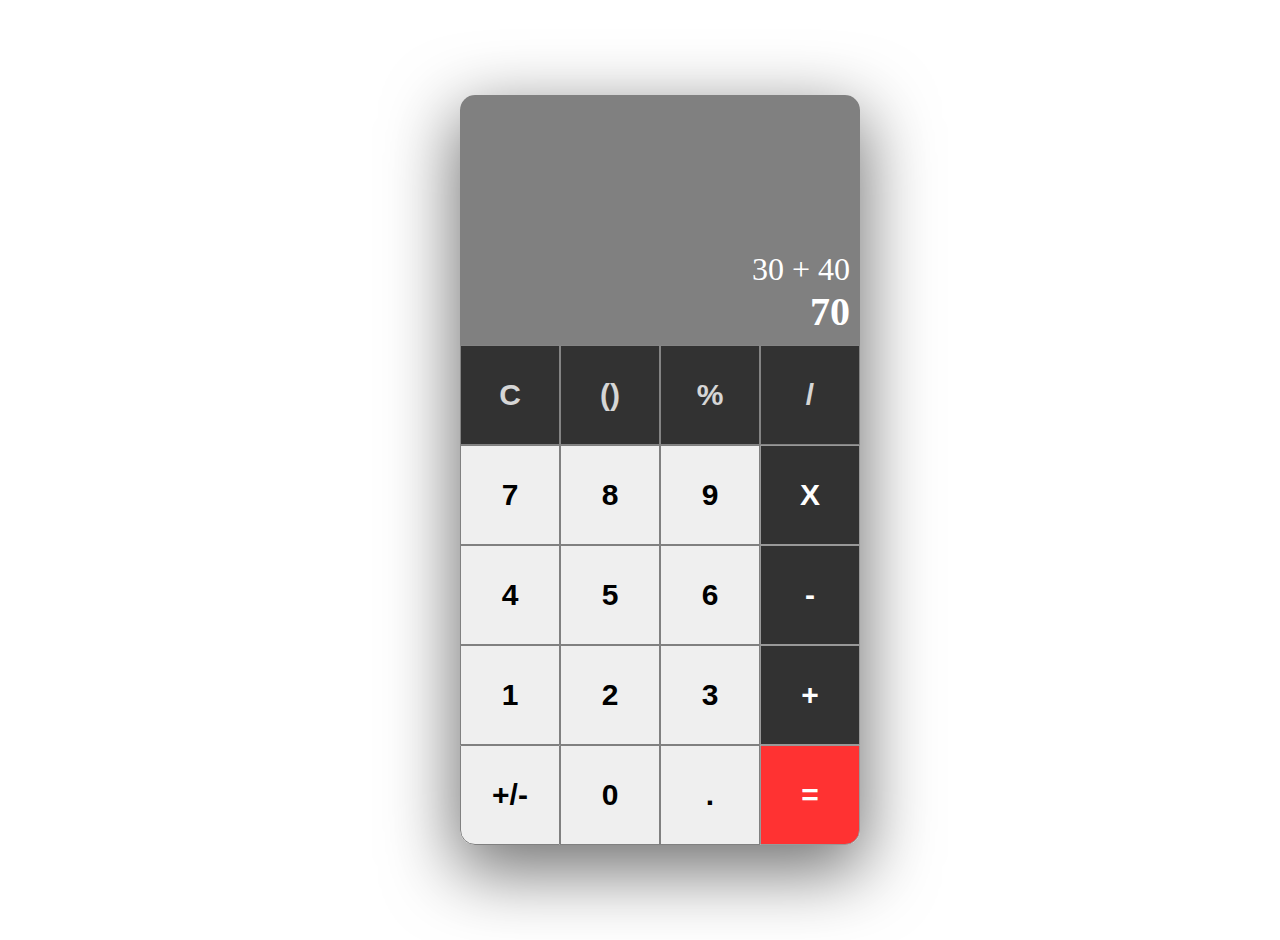
<file: index.html>
<html>
    <head>
        <title>Calculator</title>
        <link rel="stylesheet" href='styles/style.css' />
        <meta name="viewport" content="width=device-width, initial-scale=1">
    </head>
    <body>
        <div class='calc'>
            <div class='screen'>
                <div class='screen-1'>
                    <p>30 + 40</p>
                    <strong>70</strong>
                </div>
            </div>
            <div class='btn black'>
                <button>C</button>
                <button>()</button>
                <button>%</button>
                <button>/</button>
            </div>
            <div class='btn'>
                <button>7</button>
                <button>8</button>
                <button>9</button>
                <button class='black'>X</button>
            </div>
            <div class='btn'>
                <button>4</button>
                <button>5</button>
                <button>6</button>
                <button class='black'>-</button>
            </div>
            <div class='btn'>
                <button>1</button>
                <button>2</button>
                <button>3</button>
                <button class='black'>+</button>
            </div>
            <div class='btn'>
                <button class='left'>+/-</button>
                <button>0</button>
                <button>.</button>
                <button class='red'>=</button>
            </div>

        </div>
    </body>
</html>
</file>
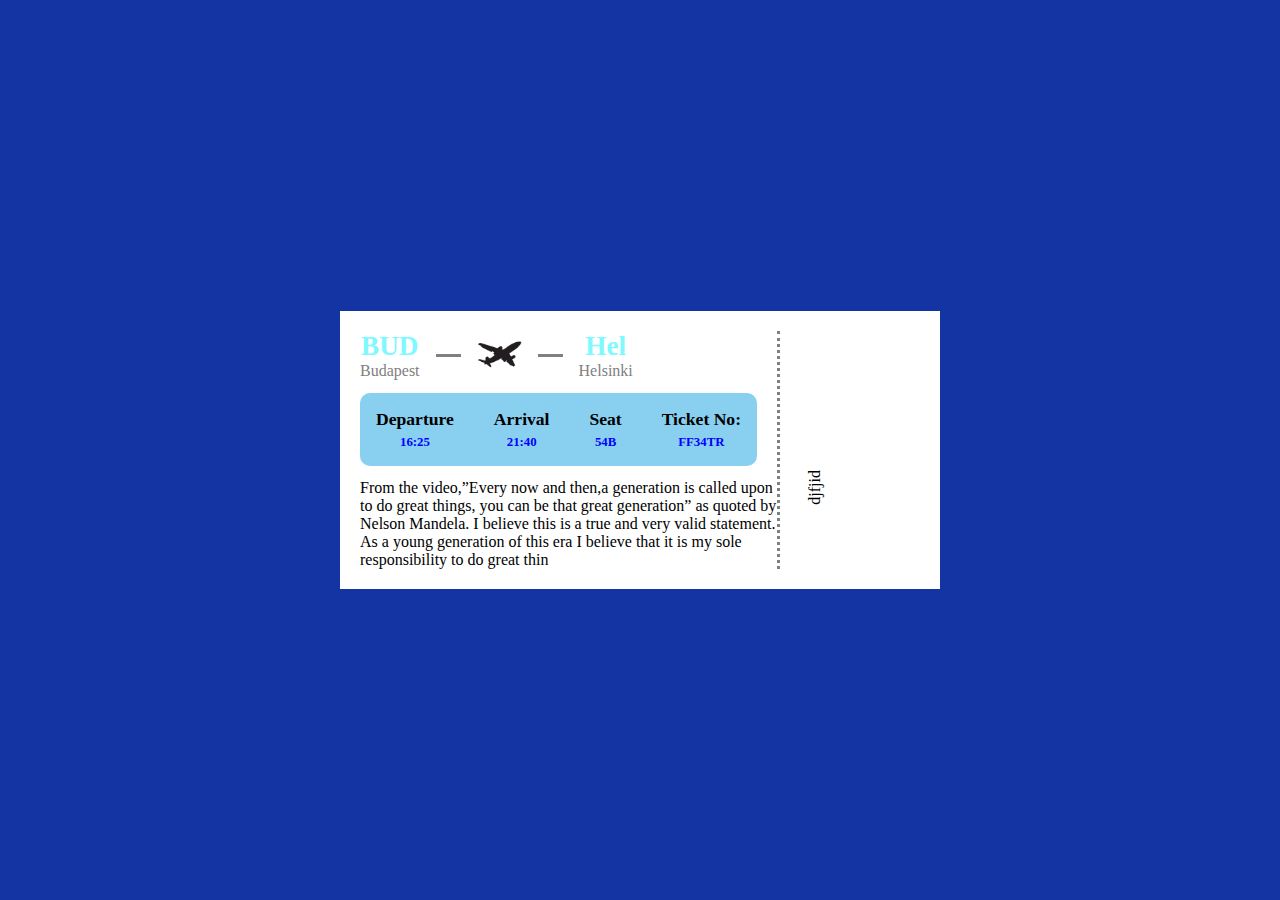
<file: ticket/index.html>
<html>
    <head>
        <title>AirTicket</title>
        <link rel='stylesheet' href='static/style.css' />
    </head>
    <body>
        <main>
            <div class='left'>
                <div class='top'>
                    <div class='place'>
                        <h2>BUD</h2>
                        <p>Budapest</p>
                    </div>
                    <div class='h'>
                    </div>
                   <img width='45px' src='./air.png'>
                    <div class='h'>
                    </div>
                    <div class='place'>
                        <h2>Hel</h2>
                        <p>Helsinki</p>
                    </div>
                </div>
                <div class='card'>
                    <div>
                        <p>Departure</p>
                        <span>16:25</span>
                    </div>
                    <div>
                        <p>Arrival</p>
                        <span>21:40</span>
                    </div>
                    <div>
                        <p>Seat</p>
                        <span>54B</span>
                    </div>
                    <div>
                        <p>Ticket No:</p>
                        <span>FF34TR</span>
                    </div>
                </div>
                <p>From the video,”Every now and then,a generation is called upon to do great things, you can be

                that great generation” as quoted by Nelson Mandela. I believe this is a true and very valid

                statement. As a young generation of this era I believe that it is my sole responsibility to do great

                thin  </p>
            </div>
            <div class='right'>
                djfjid
            </div>
        </main>
    </body>
</html>
</file>
<file: styles/style.css>
* {
    padding: 0;
    margin: 0;
    box-sizing: border-box;
}

body {
    margin: 20px;
    height: 100%;
    width: 100%;
    display: flex;
    justify-content: center;
    align-items: center;
}

.calc {
    display: flex;
    justify-content: center;
    flex-direction: column;
    align-items: center;
    box-shadow: rgba(0, 0, 0, 0.56) 0px 22px 70px 4px;
    border: none;
    border-radius: 15px;
    width: 400px;
}

.screen {
    width: 100%;
    height: 250px;
    background-color: gray;
    color: #fff;
    display: flex;
    border-top-right-radius: 15px;
    border-top-left-radius: 15px;
    justify-content: flex-end;
    align-items: flex-end;
    padding: 10px;
}

.screen .screen-1 > p {
    font-size: 2rem;
}

.screen .screen-1 > strong {
    font-size: 2.5rem;
    font-weight: 600;
    display: flex;
    justify-content: flex-end;
}
.btn {
    display: flex;
    justify-content: center;
    width: 100%;
}
.btn button {
    height: 100px;
    width: 100px;
    border: 1px solid grey;
    font-size: 30px;
    font-weight: 600;
}

.black, .black button{
    background-color: black;
    color: #fff;
    opacity: 0.8;
}

.red {
    background-color: red;
    color: #fff;
    opacity: 0.8;
    border-bottom-right-radius: 15px;
}

.left {
    border-bottom-left-radius: 15px;
}
button:hover {
    background-color: green;
    opacity: .7;
}
</file>
<file: ticket/static/style.css>
* {
    padding: 0;
    margin: 0;
    box-sizing: border-box;
}

body {
    display: flex;
    justify-content: center;
    align-items: center;
    background-color: #1434a4;
    height: 100vh;
    width: 100%;
}

main {
    display: grid;
    grid-template-columns: 75% 25%;
    background-color: #fff;
    width: 600px;
    padding: 20px;
}

.left {
    display: flex;
    flex-direction: column;
    gap: 0.8rem;
    border-right: 3px dotted gray;
}

.top {
    display: flex;
    gap: 1rem;
    align-items: center;
}

.h {
    width: 25px;
    height: 3px;
    background-color: gray;
}

.place {
    display: flex;
    justify-content: center;
    flex-direction: column;
    align-items: center;
}

.place h2 {
     color: #7df9ff;
     font-weight: 600;
     font-size: 1.7rem;
 }

 .place p {
     color: gray;
     font-size: 16px;
 }

.card {
    background-color: #89cff0;
    display: flex;
    justify-content: space-between;
    gap: 1rem;
    margin-right: 20px;
    padding: 16px;
    border-radius: 10px;
}

.card > div {
    display: flex;
    flex-direction: column;
    gap: 0.3rem;
    align-items: center;
}

.card > div p {
    font-size: 1.1rem;
    font-weight: 600;
}

.card > div span {
    color: #0000ff;
    font-size: 0.8rem;
    font-weight: 600;
}

.right {
    padding: 15px;
    transform: rotate(-90deg) translateY(60px);
}
</file>
